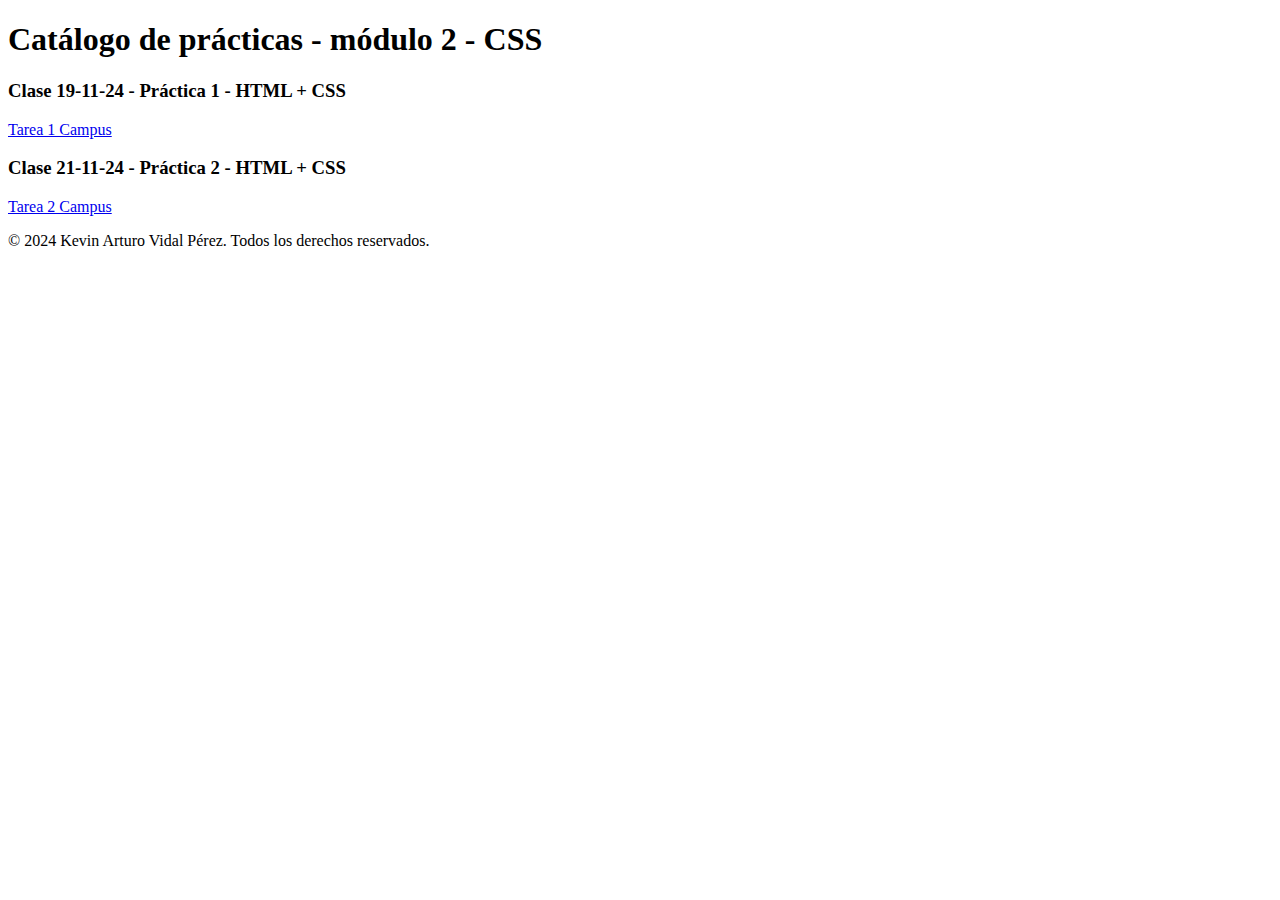
<file: index.html>
<!DOCTYPE html>
<html lang="en">
<head>
    <meta charset="UTF-8">
    <meta name="viewport" content="width=device-width, initial-scale=1.0">
    <title>Catálogo módulo 2</title>
</head>
<body>
    <header>
        <h1>Catálogo de prácticas - módulo 2 - CSS</h1>
    </header>
    <main>
        <section>
        <h3>Clase 19-11-24 - Práctica 1 - HTML + CSS</h3>
            <a href="./clase-19-11-24/index.html">Tarea 1 Campus</a>
            <p></p>
        </section>
        <section>
            <h3>Clase 21-11-24 - Práctica 2 - HTML + CSS</h3>
                <a href="./clase-21-11-24/">Tarea 2 Campus</a>
                <p></p>
            </section>
    </main>
    <footer>
        &copy; 2024 Kevin Arturo Vidal Pérez. Todos los derechos reservados.
    </footer>
</body>
</html>
</file>
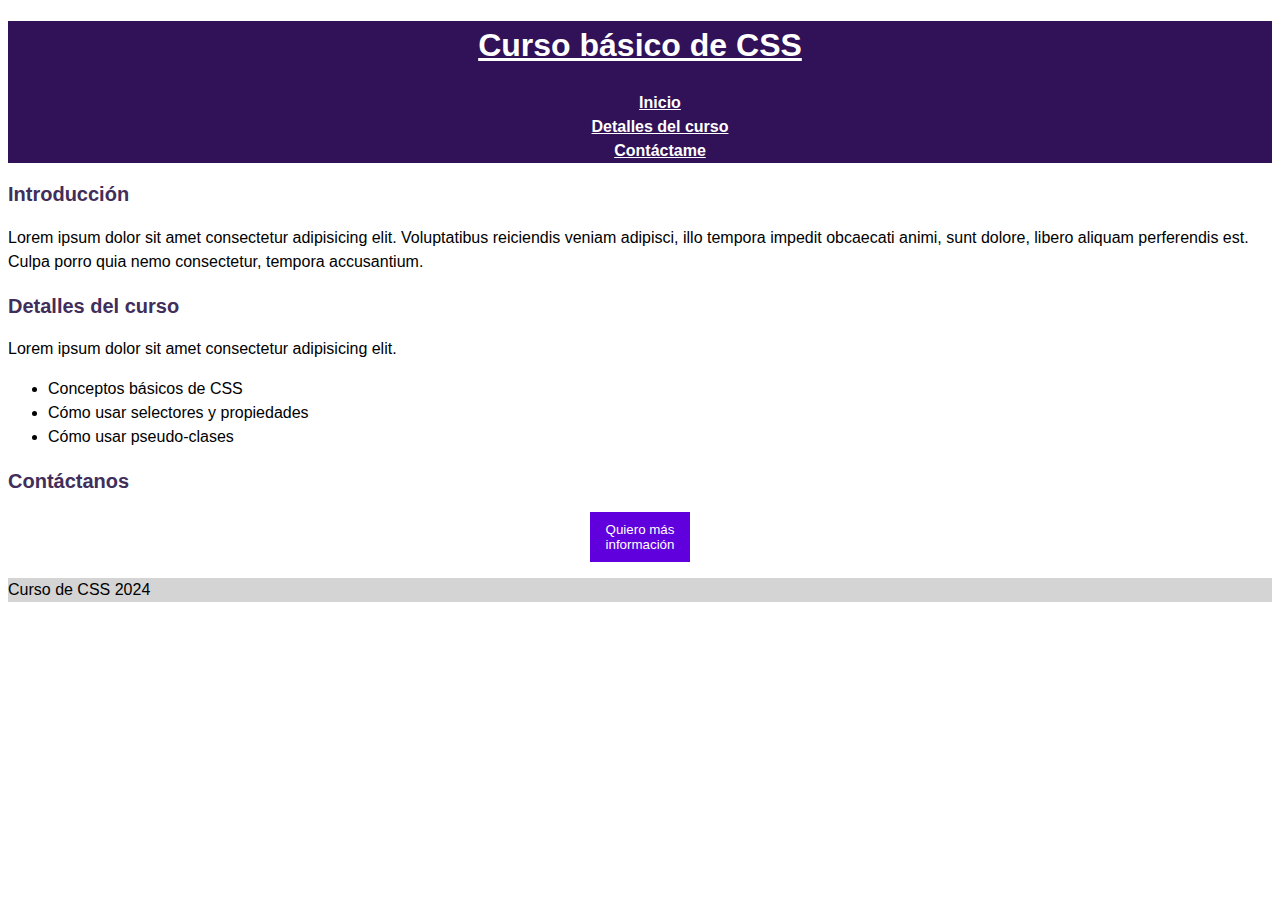
<file: clase-19-11-24/index.html>
<!DOCTYPE html>
<html lang="en">
<head>
    <meta charset="UTF-8">
    <meta name="viewport" content="width=device-width, initial-scale=1.0">
    <link rel="stylesheet" href="style.css">
    <title>Document</title>
</head>
<body>
    <header id="titulo-principal">
        <h1>Curso básico de CSS</h1>
        <nav>
            <ul class="menu">
                <li><a class="enlace" href="#inicio">Inicio</a></li>
                <li><a class="enlace" href="#detalles">Detalles del curso</a></li>
                <li><a class="enlace" href="#contacto">Contáctame</a></li>
            </ul>
        </nav>
    </header>
    <main>
        <section id="inicio">
            <h2 class="subtitulo">Introducción</h2>
            <p>Lorem ipsum dolor sit amet consectetur adipisicing elit. Voluptatibus reiciendis veniam adipisci, illo tempora impedit obcaecati animi, sunt dolore, libero aliquam perferendis est. Culpa porro quia nemo consectetur, tempora accusantium.</p>
        </section>
        <section id="detalles">
            <h2 class="subtitulo">Detalles del curso</h2>
            <p>Lorem ipsum dolor sit amet consectetur adipisicing elit.</p>
            <ul>
                <li>Conceptos básicos de CSS</li>
                <li>Cómo usar selectores y propiedades</li>
                <li>Cómo usar pseudo-clases</li>
            </ul>
        </section>
        <section id="contacto" class="contacto">
            <h2 class="subtitulo">Contáctanos</h2>
            <div>
                <button class="boton-contacto">Quiero más información</button>
            </div>
        </section>
    </main>
    <footer>
        <p>Curso de CSS 2024</p>
    </footer>
</body>
</html>
</file>
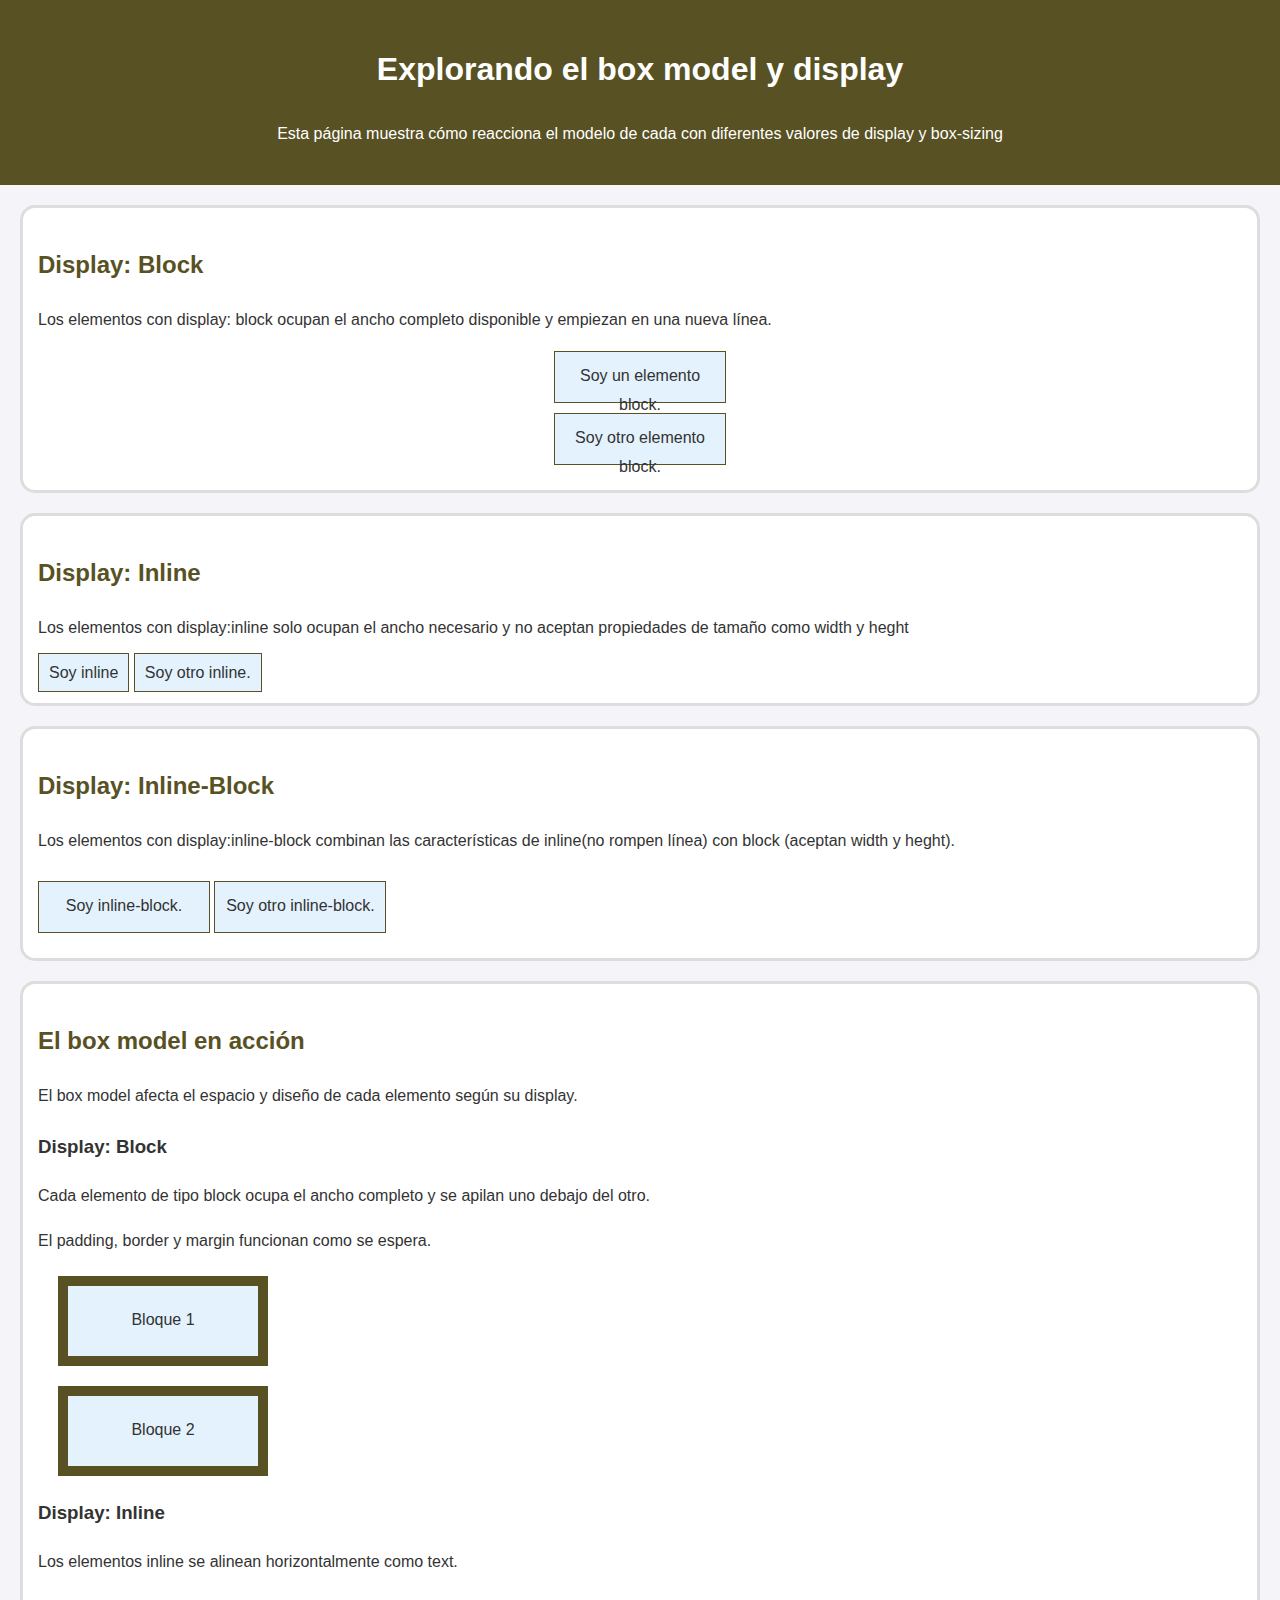
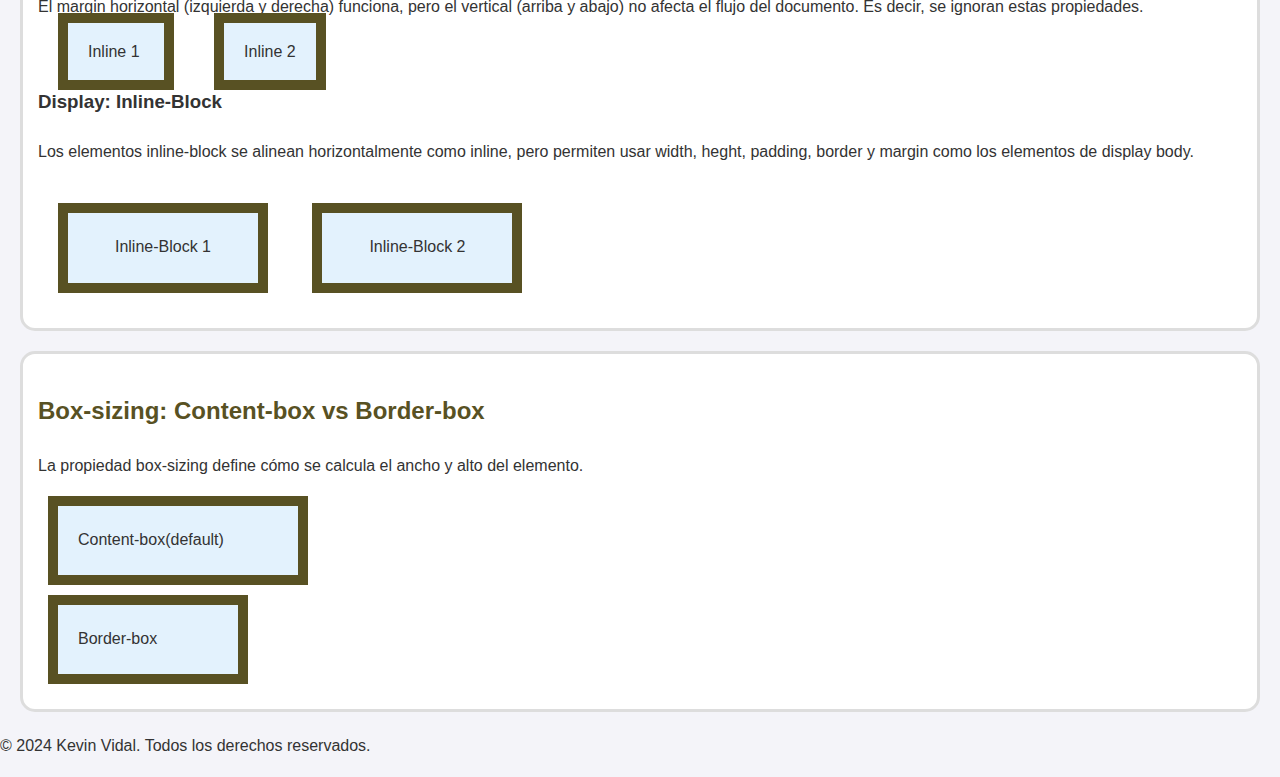
<file: clase-21-11-24/index.html>
<!DOCTYPE html>
<html lang="en">
<head>
    <meta charset="UTF-8">
    <meta name="viewport" content="width=device-width, initial-scale=1.0">
    <link rel="stylesheet" href="style.css">
    <title>Box Model y Display</title>
</head>
<body>
    <header>
        <h1>Explorando el box model y display</h1>
        <p>Esta página muestra cómo reacciona el modelo de cada con diferentes valores de display y box-sizing</p>
    </header>
    <main>
        <!-- Secciones de mi página -->
         <section>
            <h2>Display: Block</h2>
            <p>Los elementos con display: block ocupan el ancho completo disponible y empiezan en una nueva línea.</p>
            <div class="box block">
                Soy un elemento block.
            </div>
            <div class="box block">
                Soy otro elemento block.
            </div>
         </section>
         <section>
            <h2>Display: Inline</h2>
            <p>Los elementos con display:inline solo ocupan el ancho necesario y no aceptan propiedades de tamaño como width y heght</p>
            <span class="box inline">Soy inline</span>
            <span class="box inline">Soy otro inline.</span>
         </section>
         <section>
            <h2>Display: Inline-Block</h2>
            <p>Los elementos con display:inline-block combinan las características de inline(no rompen línea) con block (aceptan width y heght).</p>
            <span class="box inline-block">Soy inline-block.</span>
            <span class="box inline-block">Soy otro inline-block.</span>
         </section>
         <section>
            <h2>El box model en acción</h2>
            <p>El box model afecta el espacio y diseño de cada elemento según su display.</p>
            <div>
                <h3>Display: Block</h3>
                <p>Cada elemento de tipo block ocupa el ancho completo y se apilan uno debajo del otro.</p>
                <p>El padding, border y margin funcionan como se espera.</p>
                <div class="box block model">
                    Bloque 1
                </div>
                <div class="box block model">
                    Bloque 2
                </div>
            </div>
            <div>
                <h3>Display: Inline</h3>
                <p>Los elementos inline se alinean horizontalmente como text.</p>
                <p>El margin horizontal (izquierda y derecha) funciona, pero el vertical (arriba y abajo) no afecta el flujo del documento. Es decir, se ignoran estas propiedades.</p>
                <span class="box inline model">
                    Inline 1
                </span>
                <span class="box inline model">
                    Inline 2
                </span>
            </div>
            <div>
                <h3>Display: Inline-Block</h3>
                <p>Los elementos inline-block se alinean horizontalmente como inline, pero permiten usar width, heght, padding, border y margin como los elementos de display body.</p>
                <span class="box inline-block model">
                    Inline-Block 1
                </span>
                <span class="box inline-block model">
                    Inline-Block 2
                </span>
            </div>
         </section>

         <section>
            <h2>Box-sizing: Content-box vs Border-box</h2>
            <p>La propiedad box-sizing define cómo se calcula el ancho y alto del elemento.</p>
            <div class="content-box">
                Content-box(default)
            </div>
            <div class="border-box">
                Border-box
            </div>
         </section>
    </main>
    <footer>
        <p>&copy; 2024 Kevin Vidal. Todos los derechos reservados.</p>
    </footer>
</body>
</html>
</file>
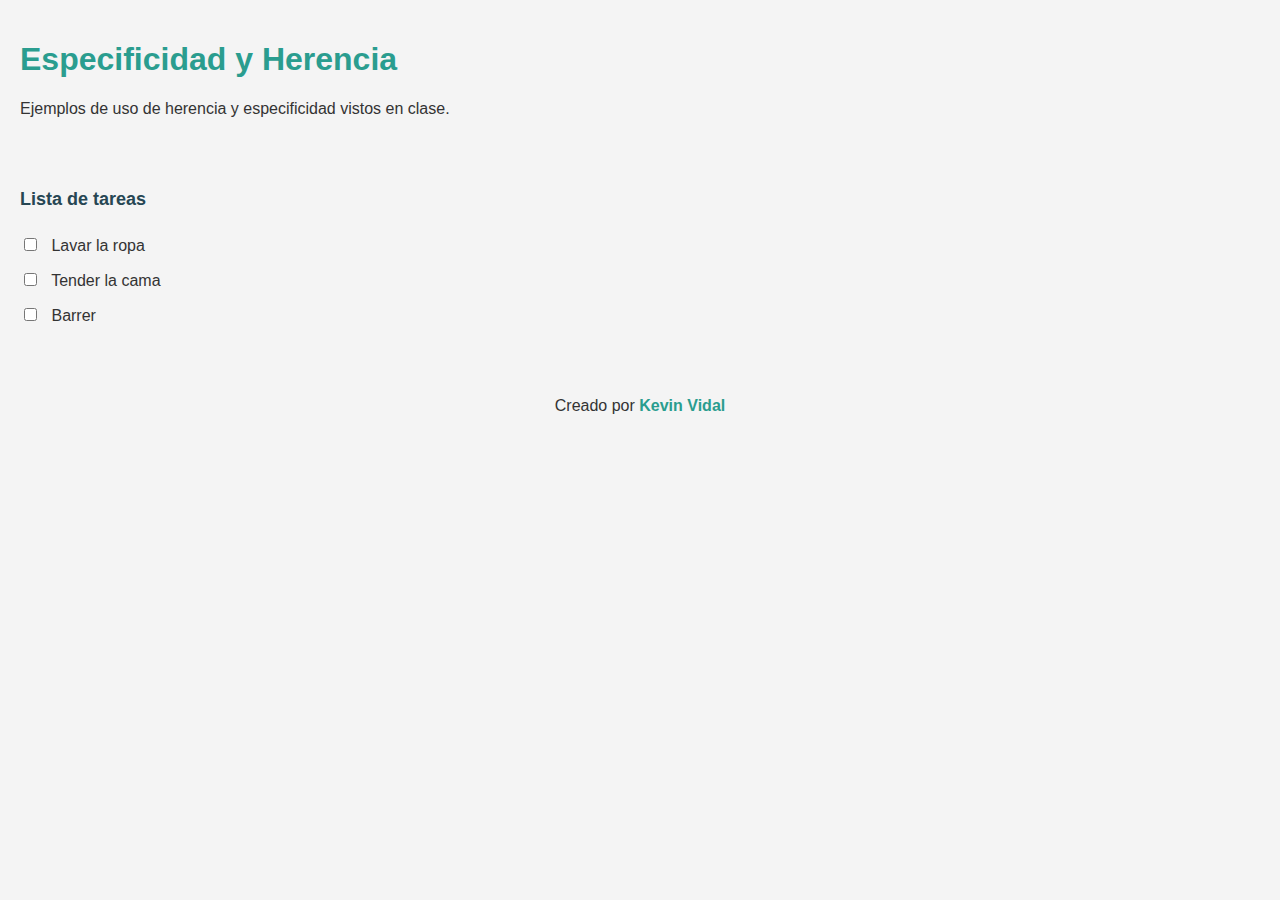
<file: clase-26-11-24/index.html>
<!DOCTYPE html>
<html lang="en">
<head>
    <meta charset="UTF-8">
    <meta name="viewport" content="width=device-width, initial-scale=1.0">
    <link rel="stylesheet" href="style.css">
    <title>Especificidad y Herencia</title>
</head>
<body>
    <header>
        <h1>Especificidad y Herencia</h1>
        <p>Ejemplos de uso de herencia y especificidad vistos en clase.</p>
    </header>
    <main>
        <h2 class="subtitle">Lista de tareas</h2>
        <ul class="lista-tareas">
            <li>
                <label>
                    <input type="checkbox" class="tarea-checkbox">
                    <span class="tarea-descripcion">Lavar la ropa</span>
                </label>
            </li>
            <li>
                <label>
                    <input type="checkbox" class="tarea-checkbox">
                    <span class="tarea-descripcion">Tender la cama</span>
                </label>
            </li>
            
            <li>
                <label>
                    <input type="checkbox" class="tarea-checkbox">
                    <span class="tarea-descripcion">Barrer</span>
                </label>
            </li>            
        </ul>
    </main>
    <footer>
        <p>Creado por <span class="author">Kevin Vidal</span></p>
    </footer>
</body>
</html>
</file>
<file: clase-19-11-24/style.css>
body{
    font-family: Arial, Helvetica, sans-serif; /* Tipografía */
    line-height: 1.5; /* Controla la altura de cada línea de texto para mejorar la ligibilidad */
}

header {
    background-color: #311157;
    /* background: linear-gradient(blue, pink);  */ /* Degradado */
    color: #FFF;
    text-align: center;
    /* Text-align sólo funciona en elementos en bloque porque afecta al contenido dentro del bloque. No funciona en elementos en línea porque estos ocupan solo el espacio necesario para su contenido. */
}

footer {
    background-color: #d4d4d4;
}

.menu{
    list-style: none;
}

.enlace{
    text-decoration: none;
    color: #FFF;
    font-weight: bold;
}

.enlace:hover{
    color: #ffdc23;
    text-decoration: underline;
}

.subtitulo{
    font-size: 20px;
    color: #412e5a;
}

.boton-contacto{
    background-color: #5f00dd;
    color: #FFF;
    width: 100px;
    height: 50px;
    border: none;
}

.boton-contacto:hover{
    background-color: #dd0000;
}

.boton-contacto:active{
    background-color: #00ddd1;
    color: #000;
}

.contacto div{
    text-align: center;
}

#titulo-principal{
    text-decoration: underline;
    /* Utilizar lo selectores de id con mucho cuidado. Los id tienen una mayor especificidad en css, lo que puede causar problemas */
}
</file>
<file: clase-21-11-24/style.css>
/* Variables de css */
/*  -Son valores reutilizables definidos mediante la sintaxis "--nombre-variable"
    -Permiten centralizar la gestión de estilos, facilitando el mantenimiento y los cambios globales.
    -Se pueden usar en cualquier parte del CSS mediante la función var(--nombre-variable).
*/

/* Selector :root */
/*  - :root es una pseudo-clase que seleciona el elemento raíz del documento (html).
    - Es útil para declarar variables globales que afecten a toda la página.
    - También puedes declarar variables en otros selectores como clases, ID o elementos específicos para limitar el alcance.
*/

:root{
    --color-primario : #585123;
    --color-background: #f4f4f9;
    --color-acentos: #e3f2fd;
    --color-bordes: #ddd;
    --color-texto: #333;
    --color-secundario: #fff;
}

/* Reset básico */

body{
    font-family: Arial, Helvetica, sans-serif;
    margin: 0;
    padding: 0;
    background-color: var(--color-background);
    color: var(--color-texto);
    line-height: 1.8;
}

header{
    text-align: center;
    background-color: var(--color-primario);
    color:var(--color-secundario);
    padding: 20px;
}

section{
    /*  Los valores para la propiedad border son tres separados cada uno por un espacio: 
    el primero es el grosor del borde,
    el segundo es el tipo de estilo del borde y
    el tercero es el color */
    border: 3px solid var(--color-bordes);
    background-color: var(--color-secundario);
    border-radius: 15px;
    padding: 15px;
    margin: 20px;
}

h2{
    color: var(--color-primario);
}

.box{
    background-color: var(--color-acentos);
    border: 1px solid var(--color-primario);
    /* El valor de auto en la propiedad de margin hace que el navegador calcule automáticamente el espacio necesario para centrar un elemento dentro de su contenedor padre, siempre que el elemento tenga un ancho definido. Esta manera de centrar los elementos sólo aplica de manera horizontal. */
    margin: 10px auto;
    padding: 10px;
    text-align: center;
}

.block{
    display: block;
    width: 150px;
    height: 30px;
}

.inline{
    display: inline;
    width: 150px;
    height: 30px;
    /* width y height son ignorados porque los elementos inline no respetan esta propiedad. */
}

.inline-block{
    display: inline-block;
    width: 150px;
    height: 30px;
}

.model{
    padding: 20px;
    border: 10px solid var(--color-primario);
    margin: 20px;
}

.content-box{
    box-sizing: content-box;
    margin: 10px;
    padding: 20px;
    border: 10px solid var(--color-primario);
    background-color: var(--color-acentos);
    width: 200px;
}

.border-box{
    box-sizing: border-box;
    margin: 10px;
    padding: 20px;
    border: 10px solid var(--color-primario);
    background-color: var(--color-acentos);
    width: 200px;
}
</file>
<file: clase-26-11-24/style.css>
/* VARIABLES */
:root{
    --color-primario: #2a9d8f;
    --color-secundario: #264653;
    --color-background: #f4f4f4;
    --color-texto: #333;
}

/* Reset básico */
*{
    box-sizing: border-box;
}

body{
    margin: 0;
    padding: 0;
    font-family: Arial, Helvetica, sans-serif;
    color: var(--color-texto);
    background-color: var(--color-background);
}

header, main, footer{
    margin: 0;
    padding: 20px;
}

footer{
    text-align: center;
}

/* Según la propiedad de especificidad, se va a dar mayor prioridad a el selector que proporcione mejor contexto del elemento que quiere modificar. */
header h1{
    color: var(--color-primario);
}

h1{
    color: blueviolet;
}

.author{
    font-weight: bold;
    color: var(--color-primario);
}

.subtitle{
    font-size: 18px;
    color: var(--color-secundario);
}

.lista-tareas{
    list-style: none;
    margin-top: 25px;
    padding: 0;
}

.lista-tareas li{
    margin-bottom: 15px;
}

.tarea-checkbox{
    margin-right: 10px;
    accent-color: var(--color-primario);
    cursor: pointer;
}

.tarea-checkbox:checked + .tarea-descripcion{
    text-decoration: line-through;
    font-style: italic;
    color: var(--color-secundario);
}
</file>
